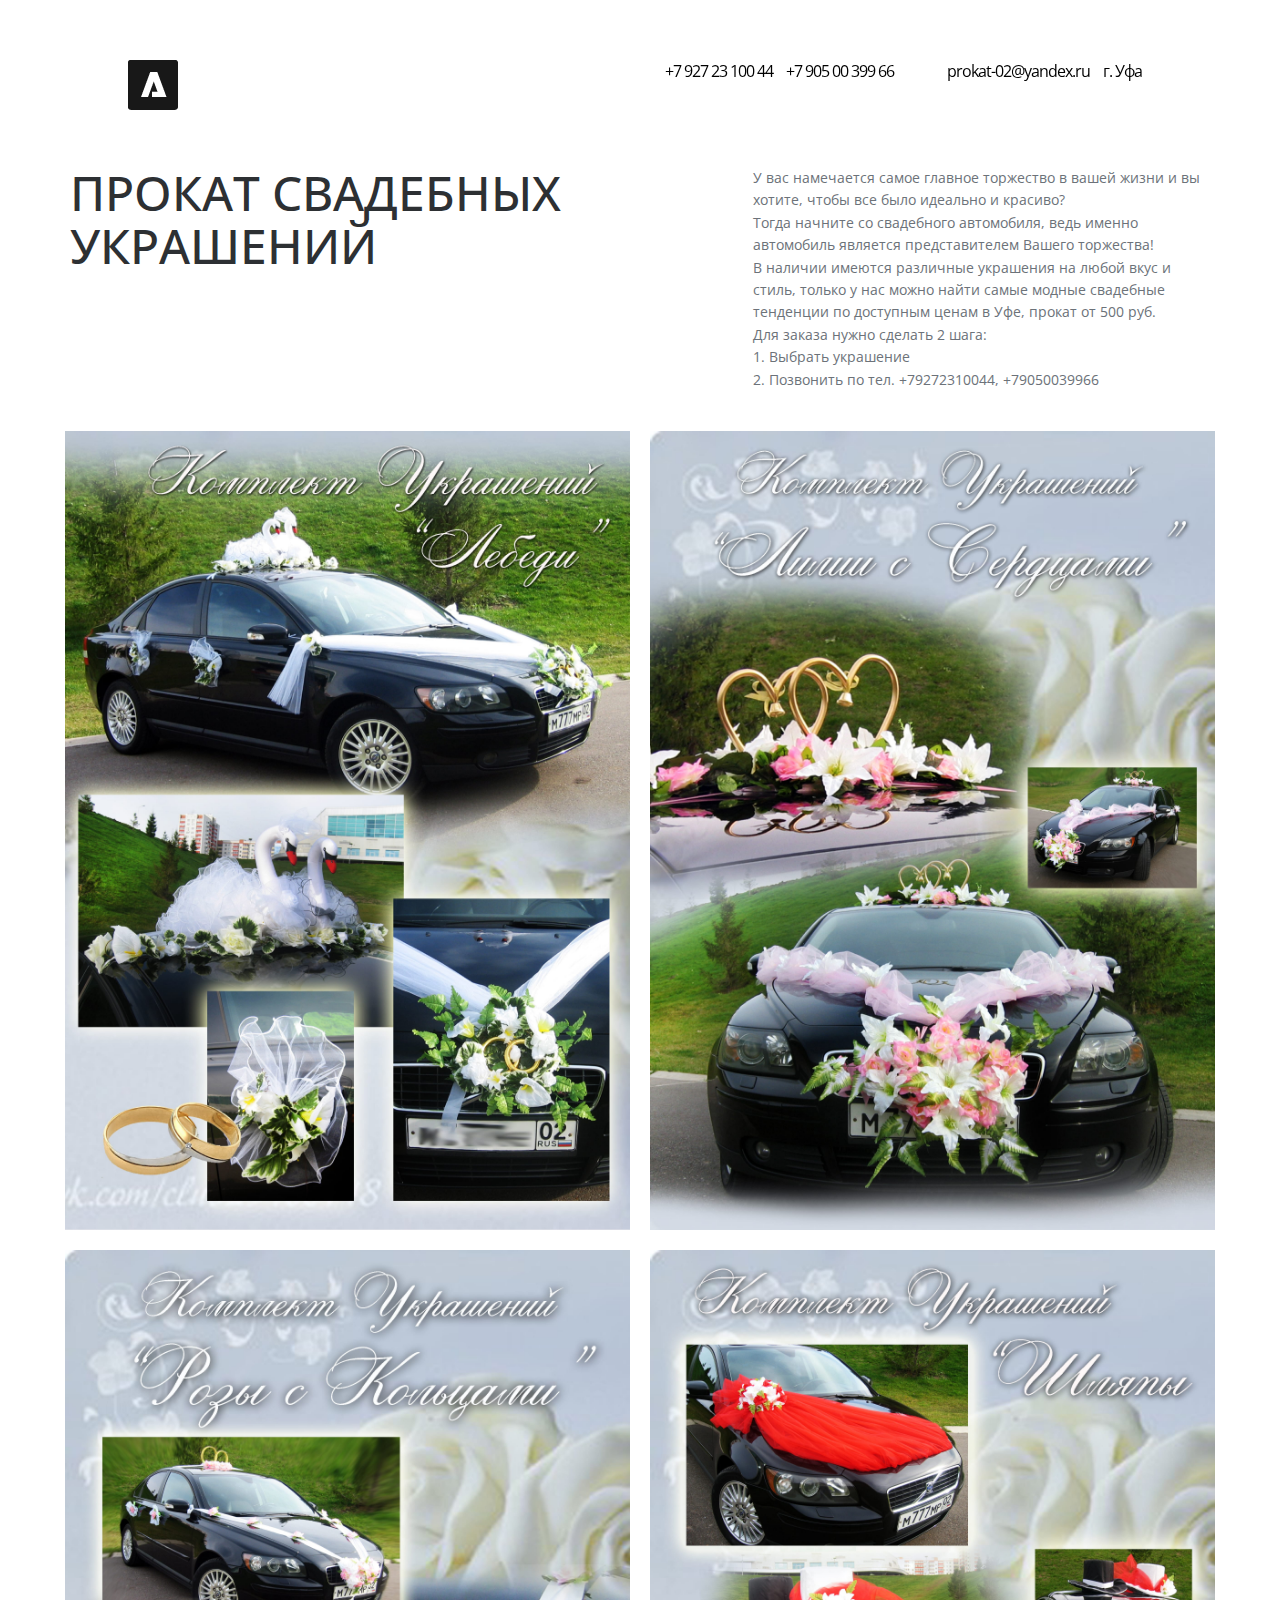
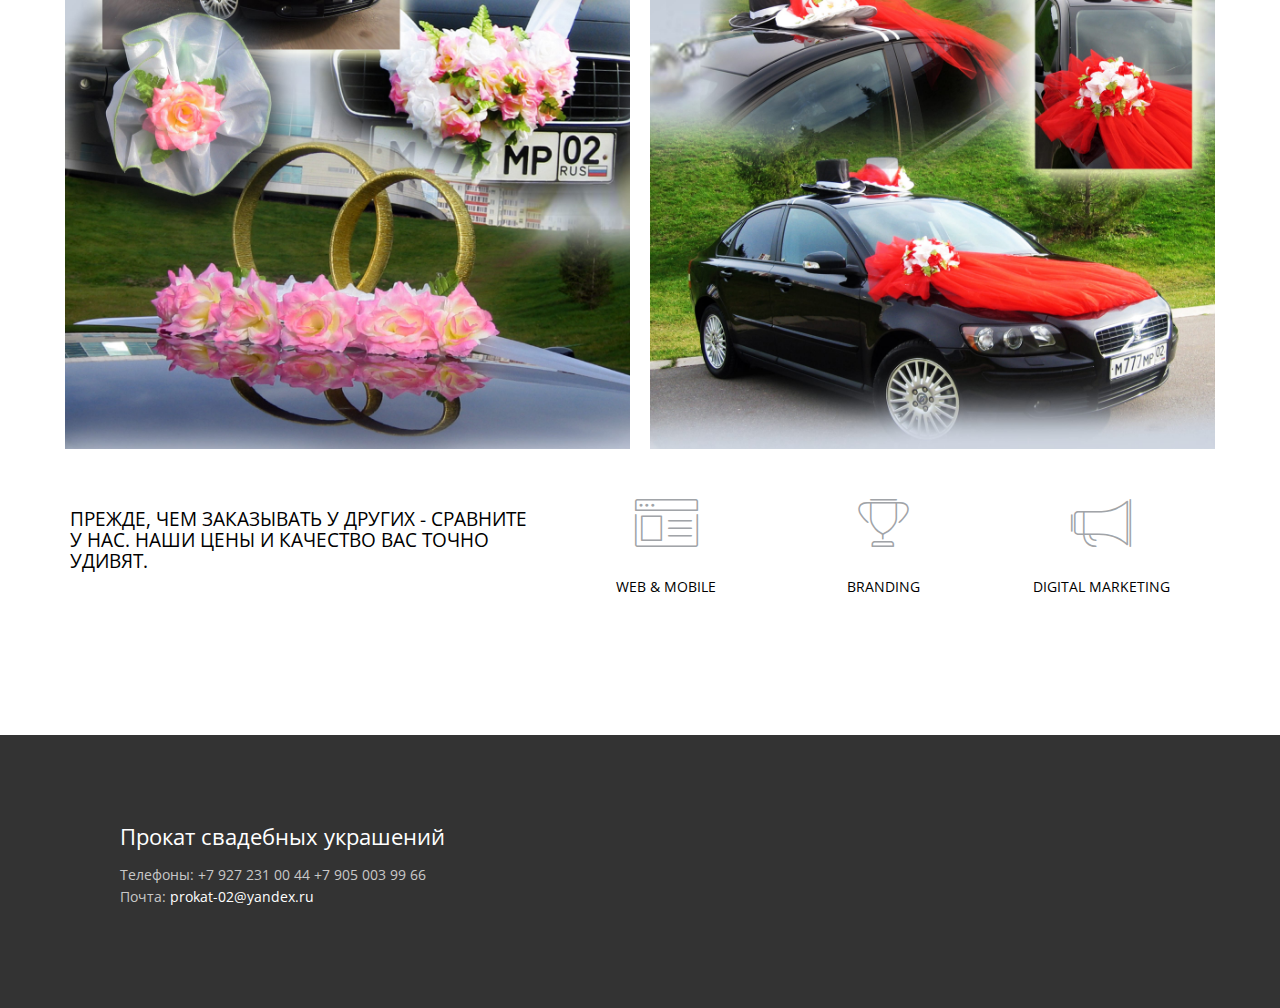
<file: index.html>
<!doctype html>
<!--[if lt IE 7]>      <html class="no-js lt-ie9 lt-ie8 lt-ie7" lang=""> <![endif]-->
<!--[if IE 7]>         <html class="no-js lt-ie9 lt-ie8" lang=""> <![endif]-->
<!--[if IE 8]>         <html class="no-js lt-ie9" lang=""> <![endif]-->
<!--[if gt IE 8]><!-->
<html class="no-js" lang="">
<!--<![endif]-->
<head>
<meta charset="utf-8">
<meta name="description" content="">
<meta name="viewport" content="width=device-width, initial-scale=1">
<title>Прокат свадебных украшений в Уфе </title>
<link rel="stylesheet" href="css/bootstrap.min.css">
<link rel="stylesheet" href="css/flexslider.css">
<link rel="stylesheet" href="css/jquery.fancybox.css">
<link rel="stylesheet" href="css/main.css">
<link rel="stylesheet" href="css/responsive.css">
<link rel="stylesheet" href="css/animate.min.css">
<link rel="stylesheet" href="css/font-icon.css">
<link rel="stylesheet" href="https://maxcdn.bootstrapcdn.com/font-awesome/4.4.0/css/font-awesome.min.css">
<link href="https://fonts.googleapis.com/css?family=Open+Sans+Condensed:300&amp;subset=cyrillic" rel="stylesheet">
</head>
<body>
<!-- header top section -->
<section class="banner" role="banner">
  <header id="header">
    <div class="header-content clearfix"> <a class="logo" href="index.html"><img src="images/logo.png" alt=""></a>
      <nav class="navigation" role="navigation">
        <ul class="primary-nav">
          <li>+7 927 23 100 44</li>
          <li>+7 905 00 399 66</li>
          <li><a href="mainlto:prokat-02@yandex.ru">prokat-02@yandex.ru</a></li>
          <li>г. Уфа</li>
        </ul>
      </nav>
      <a href="#" class="nav-toggle">Меню<span></span></a> </div>
  </header>
</section>
<!-- header top section --> 
<!-- header content section -->
<section id="hero" class="section ">
  <div class="container">
    <div class="row">
      <div class="col-md-7 col-sm-6 hero">
        <div class="hero-content">
          <h1>Прокат свадебных украшений</h1>
        </div>
        <!-- hero --> 
      </div>
      <div class="col-md-5 col-sm-6 hero">
        <div class="hero-content">
           <p> У вас намечается самое главное торжество в вашей жизни и вы хотите, чтобы все было идеально и красиво? <br> Тогда начните со свадебного автомобиля, ведь именно автомобиль является представителем Вашего торжества! <br>
               В наличии имеются различные  украшения на любой вкус и стиль, только у нас можно найти самые модные свадебные тенденции по доступным ценам в Уфе, прокат от 500 руб. <br>
               Для заказа нужно сделать 2 шага: <br>
               1.	Выбрать украшение <br>
               2.	Позвонить по тел. +79272310044, +79050039966 <br>
          </p>
        </div>
        <!-- hero --> 
      </div>
    </div>
  </div>
</section>
<!-- header content section --> 
<!-- portfolio grid section -->
<section id="portfolio">
  <div class="container">
    <div class="row">
      <div class="col-sm-6 portfolio-item"> <a href="work-details1.html" class="portfolio-link">
        <div class="caption">
          <div class="caption-content">
            <h3>Комплект украшений "Лебеди"</h3>
            <h4>Аренда 800 рублей</h4>
          </div>
        </div>
        <img src="images/portfolio/work-1.jpg" class="img-responsive" alt=""> </a> </div>
      <div class="col-sm-6 portfolio-item"> <a href="work-details2.html" class="portfolio-link">
        <div class="caption">
          <div class="caption-content">
            <h3>Комплект украшений "Розы с кольцами"</h3>
            <h4>Аренда 500 рублей</h4>
          </div>
        </div>
        <img src="images/portfolio/work-2.jpg" class="img-responsive" alt=""> </a> </div>
      <div class="col-sm-6 portfolio-item"> <a href="work-details3.html" class="portfolio-link">
        <div class="caption">
          <div class="caption-content">
            <h3>Комплект украшений "Лилии с сердцами"</h3>
            <h4>Аренда 700 рублей</h4>
          </div>
        </div>
        <img src="images/portfolio/work-3.jpg" class="img-responsive" alt=""> </a> </div>
      <div class="col-sm-6 portfolio-item"> <a href="work-details4.html" class="portfolio-link">
        <div class="caption">
          <div class="caption-content">
            <h3>Комплект украшений "Шляпы"</h3>
            <h4>Аренда 800 рублей</h4>
          </div>
        </div>
        <img src="images/portfolio/work-4.jpg" class="img-responsive" alt=""> </a> </div>
    </div>
  </div>
</section>
<!-- portfolio grid section --> 
<!-- service section -->
<section id="service" class="service section">
  <div class="container">
    <div class="row">
      <div class="col-md-5 col-sm-6">
        <h4>Прежде, чем заказывать у других - сравните у нас. Наши цены и качество вас точно удивят.</h4>
      </div>
      <div class="col-md-7 col-sm-6">
        <div class="col-md-4 col-sm-6 service text-center"> <span class="icon icon-browser"></span>
          <div class="service-content">
            <h5>Web & Mobile</h5>
          </div>
        </div>
        <div class="col-md-4 col-sm-6 service text-center"> <span class="icon icon-trophy"></span>
          <div class="service-content">
            <h5>Branding</h5>
          </div>
        </div>
        <div class="col-md-4 col-sm-6 service text-center"> <span class="icon icon-megaphone"></span>
          <div class="service-content">
            <h5>Digital Marketing</h5>
          </div>
        </div>
      </div>
    </div>
  </div>
</section>
<!-- service section --> 
<!-- footer section -->
<footer class="footer">
  <div class="container">
    <div class="col-md-6 left">
      <h4>Прокат свадебных украшений</h4>
      <p> Телефоны: +7 927 231 00 44  +7 905 003 99 66 <br> Почта: <a href="mailto:hello@agency.com"> prokat-02@yandex.ru </a></p>
    </div>
  </div>
</footer>
<!-- footer section --> 

<!-- JS FILES --> 
<script src="https://ajax.googleapis.com/ajax/libs/jquery/1.11.3/jquery.min.js"></script> 
<script src="js/bootstrap.min.js"></script> 
<script src="js/jquery.fancybox.pack.js"></script> 
<script src="js/retina.min.js"></script> 
<script src="js/modernizr.js"></script> 
<script src="js/main.js"></script>
</body>
</html>
</file>
<file: css/main.css>
/* ------------------------------------------------------------------------------
	Template Name: Flosix
	Author: Designstub
	Author URI: http://www.designstub.com
	License: GNU General Public License version 3.0
	License URI: http://www.gnu.org/licenses/gpl-3.0.html
	Version: 1.0

/* ------------------------------------------------------------------------------
	Typography
-------------------------------------------------------------------------------*/

@import url(https://fonts.googleapis.com/css?family=Open+Sans+Condensed:300);
p {
	font-size: 14px;
	line-height: 22.4px;
	color: #6c7279;
}
h1 {
	font-size: 65px;
	color: #2d3033;
}
h2 {
	font-size: 40px;
	color: #2d3033;
}
h3 {
	font-size: 28px;
	color: #2d3033;
	font-weight: 300;
}
h4 {
	font-size: 22px;
	color: #2d3033;
	font-weight: 400;
}
h5 {
	font-size: 14px;
	color: #2d3033;
	font-weight: 700;
}
.btn {
	background-color: #333;
	margin: 40px;
	color: #fff;
	font-size: 15px;
	font-weight: 600;
	letter-spacing: 1px;
	border-radius: 0px;
	padding: 3%;
	display: inline-block;
	text-transform: uppercase;
}
.btn:hover, .btn:focus {
	background-color: #000;
	color: #fff;
}
.btn-large {
	padding: 15px 40px;
}
/* ------------------------------------------------------------------------------
	Global Styles
-------------------------------------------------------------------------------*/
a {
	color: #e84545;
}
a:hover, a:focus {
	text-decoration: none;
	-moz-transition: background-color, color, 0.3s;
	-o-transition: background-color, color, 0.3s;
	-webkit-transition: background-color, color, 0.3s;
	transition: background-color, color, 0.3s;
}
body {
	font-family: 'Open Sans Condensed', sans-serif;
	font-weight: 400;
	color: #fff;
}
ul, ol {
	margin: 0;
	padding: 0;
}
ul li {
	list-style: none;
}
.section {
	padding: 30px 0;
}
.no-padding {
	padding: 0;
}
.no-gutter [class*=col-] {
	padding-right: 0;
	padding-left: 0;
}
.extra-padding {
	margin: 60px 0 0 100px;
}
/* ------------------------------------------------------------------------------
	 Header
-------------------------------------------------------------------------------*/
#header {
	position: fixed;
	width: 100%;
	z-index: 999;
}
#header .header-content {
	margin: 0 auto;
	padding: 60px 10%;
	width: 100%;
	-moz-transition: padding 0.3s;
	-o-transition: padding 0.3s;
	-webkit-transition: padding 0.3s;
	transition: padding 0.3s;
}
#header .logo {
	float: left;
}
#header.fixed {
	background-color: rgba(255, 255, 255, 1);
}
#header.fixed .header-content {
	border-bottom: 0;
	padding: 25px 10%;
}
#header.fixed .nav-toggle {
	top: 18px;
}
.navigation.open {
	opacity: 0.9;
	visibility: visible;
	-moz-transition: opacity 0.5s;
	-o-transition: opacity 0.5s;
	-webkit-transition: opacity 0.5s;
	transition: opacity 0.5s;
}
.navigation {
	float: right;
}
.navigation li {
	display: inline-block;
}
.navigation, .navigation a {
	color: rgba(0, 0, 0, 1);
	font-size: 16px;
	margin-left: 40px;
	letter-spacing: -1px;
}
.navigation a:hover, .navigation a.active {
	color: #000;
}
.nav-toggle {
	display: none;
	height: 44px;
	overflow: hidden;
	position: fixed;
	right: 5%;
	text-indent: 100%;
	top: 32px;
	white-space: nowrap;
	width: 44px;
	z-index: 99999;
	-moz-transition: all 0.3s;
	-o-transition: all 0.3s;
	-webkit-transition: all 0.3s;
	transition: all 0.3s;
}
.nav-toggle:before, .nav-toggle:after {
	border-radius: 50%;
	content: "";
	height: 100%;
	left: 0;
	position: absolute;
	top: 0;
	width: 100%;
	-moz-transform: translateZ(0);
	-ms-transform: translateZ(0);
	-webkit-transform: translateZ(0);
	transform: translateZ(0);
	-moz-backface-visibility: hidden;
	-webkit-backface-visibility: hidden;
	backface-visibility: hidden;
	-moz-transition-property: -moz-transform;
	-o-transition-property: -o-transform;
	-webkit-transition-property: -webkit-transform;
	transition-property: transform;
}
.nav-toggle:before {
	background-color: #333;
	-moz-transform: scale(1);
	-ms-transform: scale(1);
	-webkit-transform: scale(1);
	transform: scale(1);
	-moz-transition-duration: 0.3s;
	-o-transition-duration: 0.3s;
	-webkit-transition-duration: 0.3s;
	transition-duration: 0.3s;
}
.nav-toggle:after {
	background-color: #000;
	-moz-transform: scale(0);
	-ms-transform: scale(0);
	-webkit-transform: scale(0);
	transform: scale(0);
	-moz-transition-duration: 0s;
	-o-transition-duration: 0s;
	-webkit-transition-duration: 0s;
	transition-duration: 0s;
}
.nav-toggle span {
	background-color: #fff;
	bottom: auto;
	display: inline-block;
	height: 3px;
	left: 50%;
	position: absolute;
	right: auto;
	top: 50%;
	width: 18px;
	z-index: 10;
	-moz-transform: translateX(-50%) translateY(-50%);
	-ms-transform: translateX(-50%) translateY(-50%);
	-webkit-transform: translateX(-50%) translateY(-50%);
	transform: translateX(-50%) translateY(-50%);
}
.nav-toggle span:before, .nav-toggle span:after {
	background-color: #fff;
	content: "";
	height: 100%;
	position: absolute;
	right: 0;
	top: 0;
	width: 100%;
	-moz-transform: translateZ(0);
	-ms-transform: translateZ(0);
	-webkit-transform: translateZ(0);
	transform: translateZ(0);
	-moz-backface-visibility: hidden;
	-webkit-backface-visibility: hidden;
	backface-visibility: hidden;
	-moz-transition: -moz-transform 0.3s;
	-o-transition: -o-transform 0.3s;
	-webkit-transition: -webkit-transform 0.3s;
	transition: transform 0.3s;
}
.nav-toggle span:before {
	-moz-transform: translateY(-6px) rotate(0deg);
	-ms-transform: translateY(-6px) rotate(0deg);
	-webkit-transform: translateY(-6px) rotate(0deg);
	transform: translateY(-6px) rotate(0deg);
}
.nav-toggle span:after {
	-moz-transform: translateY(6px) rotate(0deg);
	-ms-transform: translateY(6px) rotate(0deg);
	-webkit-transform: translateY(6px) rotate(0deg);
	transform: translateY(6px) rotate(0deg);
}
.nav-toggle.close-nav:before {
	-moz-transform: scale(0);
	-ms-transform: scale(0);
	-webkit-transform: scale(0);
	transform: scale(0);
}
.nav-toggle.close-nav:after {
	-moz-transform: scale(1);
	-ms-transform: scale(1);
	-webkit-transform: scale(1);
	transform: scale(1);
}
.nav-toggle.close-nav span {
	background-color: rgba(255, 255, 255, 0);
}
.nav-toggle.close-nav span:before, .nav-toggle.close-nav span:after {
	background-color: #fff;
}
.nav-toggle.close-nav span:before {
	-moz-transform: translateY(0) rotate(45deg);
	-ms-transform: translateY(0) rotate(45deg);
	-webkit-transform: translateY(0) rotate(45deg);
	transform: translateY(0) rotate(45deg);
}
.nav-toggle.close-nav span:after {
	-moz-transform: translateY(0) rotate(-45deg);
	-ms-transform: translateY(0) rotate(-45deg);
	-webkit-transform: translateY(0) rotate(-45deg);
	transform: translateY(0) rotate(-45deg);
}
/* ------------------------------------------------------------------------------
	 Hero content
-------------------------------------------------------------------------------*/
.hero {
	margin-top: 10%;
}
.hero-content {
}
.hero h1 {
	font-size: 48px;
	text-transform: uppercase;
}
.hero h4 {
	font-weight: 400;
}
.hero p {
	padding-top: 20px;
}
/* ------------------------------------------------------------------------------
	 Portfolio
-------------------------------------------------------------------------------*/
#portfolio .portfolio-item {
	right: 0;
	margin: 0 0 20px;
	padding: 0 10px;
}
#portfolio .portfolio-item .portfolio-link {
	display: block;
	position: relative;
	margin: 0 auto;
}
#portfolio .portfolio-item .portfolio-link .caption {
	position: absolute;
	width: 100%;
	height: 100%;
	opacity: 0;
	background: rgba(58,54,54,.9);
	-webkit-transition: all ease .5s;
	-moz-transition: all ease .5s;
	transition: all ease .5s;
}
#portfolio .portfolio-item .portfolio-link .caption:hover {
	opacity: 1;
}
#portfolio .portfolio-item .portfolio-link .caption .caption-content {
	position: absolute;
	top: 50%;
	width: 100%;
	height: 20px;
	margin-top: -12px;
	text-align: center;
	font-size: 20px;
	color: #fff;
}
#portfolio .portfolio-item .portfolio-link .caption .caption-content i {
	margin-top: -12px;
}
#portfolio .portfolio-item .portfolio-link .caption .caption-content h3 {
	margin: 0;
	color: #e9eaed;
	font-size: 17px;
	letter-spacing: 4px;
	text-transform: uppercase;
}
#portfolio .portfolio-item .portfolio-link .caption .caption-content h4 {
	margin: 10px 0;
	color: #e9eaed;
	font-size: 12px;
	letter-spacing: 2px;
	text-transform: uppercase;
}
#portfolio * {
	z-index: 2;
}
/* ------------------------------------------------------------------------------
	 Service
-------------------------------------------------------------------------------*/
.service {
	margin-bottom: 50px;
}
.service h4 {
	font-size: 19px;
	color: #000;
	font-weight: 400;
	text-transform: uppercase;
}
.service-content {
	margin-top: 30px;
}
.service .icon {
	color: #a1a4a8;
	font-size: 48px;
}
.service-content h5 {
	text-transform: uppercase;
	font-weight: 400;
	color: #000;
}
/* ------------------------------------------------------------------------------
	 Footer
-------------------------------------------------------------------------------*/
.footer {
	text-align: left;
	background-color: #333;
	padding: 7%;
}
.footer h4 {
	color: #fff;
	margin: 0 0 15px 0;
	padding: 0px;
}
.footer p {
	color: #c8c8c8;
}
.footer a {
	color: #fff;
}
.footer a:hover {
	text-decoration: underline;
}
.footer .fa-heart {
	color: #e84545;
	font-size: 11px;
	margin: 0 2px;
}
/* ------------------------------------------------------------------------------
	 Work Details
-------------------------------------------------------------------------------*/
.work-detail img {
	width: 100%;
	text-align: center;
	margin: 5% 0 5% 0;
}

.work-detail a
{
	color:#000;
}


.primary-nav li {
  margin-right: 10px !important;
}
</file>
<file: css/responsive.css>
@media screen and (max-width: 1024px) {
#header .header-content {
	width: 90%;
}
#header .header-content {
	padding: 30px 0%;
}
#header.fixed .header-content {
    border-bottom: 0 none;
    padding: 25px 0;
}
.nav-toggle {
	display: block;
}
.navigation {
	position: fixed;
	background-color: #fff;
	width: 100%;
	height: 100%;
	top: 0;
	left: 0;
	z-index: 99999;
	visibility: hidden;
	opacity: 0;
	-webkit-transition: opacity 0.5s, visibility 0s 0.5s;
	transition: opacity 0.5s, visibility 0s 0.5s;
}
.navigation .primary-nav {
	position: relative;
	top: 45%;
	-moz-transform: translateY(-45%);
	-ms-transform: translateY(-45%);
	-webkit-transform: translateY(-45%);
	transform: translateY(-45%);
}
.navigation li {
	display: block;
	font-size: 25px;
		text-align: center;
	margin-bottom: 20px;
}
.navigation a {
	display: block;
	font-size: 25px;
	margin: 0;
	margin-left: 0px;
	text-align: center;
}
.flex-control-nav {
	bottom: 20px;
}
}
@media screen and (max-width: 768px) {
#header .header-content {
	padding: 30px 0%;
}
.navigation, .navigation a {
	margin-left: 0px;
}
.flexslider {
	padding-bottom: 80px;
}
.flex-control-nav {
	width: 100%;
}
.footer .footer-col {
	margin-bottom: 50px;
}
.hero {
	margin-top: 0px;
}
.hero-content h1 {
	margin-top: 25%;
	font-size: 24px;
}
.hero-content p {
	margin-top: 0px;

}
.hero-content h4 {
	margin-top: 25%;

}
.service {
    margin: 50px 0 50px 0;
}
.btn
{
margin-top:40%;	
}
}
@media screen and (max-width: 640px) {
#header .header-content {
	padding: 30px 0%;
}
.navigation, .navigation a {
	margin-left: 0px;
}
.hero {
	margin-top: 0px;
}
.hero-content h1 {
	margin-top: 25%;
	font-size: 24px;
}
.hero-content h4 {
	margin-top: 25%;

}
.service {
    margin: 50px 0 50px 0;
}
.btn
{
margin-top:10%;	
}
}
@media screen and (max-width: 480px) {
#header .header-content {
	padding: 30px 0%;
}
.navigation, .navigation a {
	margin-left: 0px;
}
.hero {
	margin-top: 0px;
}
.hero-content h1 {
	margin-top: 25%;
	font-size: 24px;
}
.hero-content h4 {
	margin-top: 25%;

}
.hero-content p {
    margin-top: 0px;
}

.extra-padding {
    margin: 50px 0px;
}
.service {
    margin: 50px 0 50px 0;
}
}
@media screen and (max-width: 320px) {
#header .header-content {
	padding: 30px 2%;
}
.navigation, .navigation a {
	margin-left: 0px;
}
.hero {
	margin-top: 0px;
}
.hero-content h1 {
	margin-top: 25%;
	font-size: 24px;
}
.hero-content h4 {
	margin-top: 25%;

}
.hero-content p {
    margin-top: 0px;
}
.service {
    margin: 50px 0 50px 0;
}
.extra-padding {
    margin: 50px 0px;
}
}
</file>
<file: css/font-icon.css>
/* ==========================================================================
	Font Icon (http://www.elegantthemes.com/blog/freebie-of-the-week/free-line-style-icons)
========================================================================== */
@font-face {
  font-family: "elegant-theme-line";
  src: url('../fonts/elegant-theme-line.ttf?1439850014') format('truetype'), url('../fonts/elegant-theme-line.eot?1439850014') format('embedded-opentype'), url('../fonts/elegant-theme-line.svg?1439850014') format('svg'), url('../fonts/elegant-theme-line.woff?1439850014') format('woff'); }
.icon {
  font-family: 'elegant-theme-line';
  speak: none;
  font-style: normal;
  font-weight: normal;
  font-variant: normal;
  text-transform: none;
  line-height: 1;
  /* Better Font Rendering =========== */
  -webkit-font-smoothing: antialiased;
  -moz-osx-font-smoothing: grayscale; }

.icon-mobile:before {
  content: "\e000"; }

.icon-laptop:before {
  content: "\e001"; }

.icon-desktop:before {
  content: "\e002"; }

.icon-tablet:before {
  content: "\e003"; }

.icon-phone:before {
  content: "\e004"; }

.icon-document:before {
  content: "\e005"; }

.icon-documents:before {
  content: "\e006"; }

.icon-search:before {
  content: "\e007"; }

.icon-clipboard:before {
  content: "\e008"; }

.icon-newspaper:before {
  content: "\e009"; }

.icon-notebook:before {
  content: "\e00a"; }

.icon-book-open:before {
  content: "\e00b"; }

.icon-browser:before {
  content: "\e00c"; }

.icon-calendar:before {
  content: "\e00d"; }

.icon-presentation:before {
  content: "\e00e"; }

.icon-picture:before {
  content: "\e00f"; }

.icon-pictures:before {
  content: "\e010"; }

.icon-video:before {
  content: "\e011"; }

.icon-camera:before {
  content: "\e012"; }

.icon-printer:before {
  content: "\e013"; }

.icon-toolbox:before {
  content: "\e014"; }

.icon-briefcase:before {
  content: "\e015"; }

.icon-wallet:before {
  content: "\e016"; }

.icon-gift:before {
  content: "\e017"; }

.icon-bargraph:before {
  content: "\e018"; }

.icon-grid:before {
  content: "\e019"; }

.icon-expand:before {
  content: "\e01a"; }

.icon-focus:before {
  content: "\e01b"; }

.icon-edit:before {
  content: "\e01c"; }

.icon-adjustments:before {
  content: "\e01d"; }

.icon-ribbon:before {
  content: "\e01e"; }

.icon-hourglass:before {
  content: "\e01f"; }

.icon-lock:before {
  content: "\e020"; }

.icon-megaphone:before {
  content: "\e021"; }

.icon-shield:before {
  content: "\e022"; }

.icon-trophy:before {
  content: "\e023"; }

.icon-flag:before {
  content: "\e024"; }

.icon-map:before {
  content: "\e025"; }

.icon-puzzle:before {
  content: "\e026"; }

.icon-basket:before {
  content: "\e027"; }

.icon-envelope:before {
  content: "\e028"; }

.icon-streetsign:before {
  content: "\e029"; }

.icon-telescope:before {
  content: "\e02a"; }

.icon-gears:before {
  content: "\e02b"; }

.icon-key:before {
  content: "\e02c"; }

.icon-paperclip:before {
  content: "\e02d"; }

.icon-attachment:before {
  content: "\e02e"; }

.icon-pricetags:before {
  content: "\e02f"; }

.icon-lightbulb:before {
  content: "\e030"; }

.icon-layers:before {
  content: "\e031"; }

.icon-pencil:before {
  content: "\e032"; }

.icon-tools:before {
  content: "\e033"; }

.icon-tools-2:before {
  content: "\e034"; }

.icon-scissors:before {
  content: "\e035"; }

.icon-paintbrush:before {
  content: "\e036"; }

.icon-magnifying-glass:before {
  content: "\e037"; }

.icon-circle-compass:before {
  content: "\e038"; }

.icon-linegraph:before {
  content: "\e039"; }

.icon-mic:before {
  content: "\e03a"; }

.icon-strategy:before {
  content: "\e03b"; }

.icon-beaker:before {
  content: "\e03c"; }

.icon-caution:before {
  content: "\e03d"; }

.icon-recycle:before {
  content: "\e03e"; }

.icon-anchor:before {
  content: "\e03f"; }

.icon-profile-male:before {
  content: "\e040"; }


.icon-profile-female:before {
  content: "\e041"; }

.icon-bike:before {
  content: "\e042"; }

.icon-wine:before {
  content: "\e043"; }

.icon-hotairballoon:before {
  content: "\e044"; }

.icon-globe:before {
  content: "\e045"; }

.icon-genius:before {
  content: "\e046"; }

.icon-map-pin:before {
  content: "\e047"; }

.icon-dial:before {
  content: "\e048"; }

.icon-chat:before {
  content: "\e049"; }

.icon-heart:before {
  content: "\e04a"; }

.icon-cloud:before {
  content: "\e04b"; }

.icon-upload:before {
  content: "\e04c"; }

.icon-download:before {
  content: "\e04d"; }

.icon-target:before {
  content: "\e04e"; }

.icon-hazardous:before {
  content: "\e04f"; }

.icon-piechart:before {
  content: "\e050"; }

.icon-speedometer:before {
  content: "\e051"; }

.icon-global:before {
  content: "\e052"; }

.icon-compass:before {
  content: "\e053"; }

.icon-lifesaver:before {
  content: "\e054"; }

.icon-clock:before {
  content: "\e055"; }

.icon-aperture:before {
  content: "\e056"; }

.icon-quote:before {
  content: "\e057"; }

.icon-scope:before {
  content: "\e058"; }

.icon-alarmclock:before {
  content: "\e059"; }

.icon-refresh:before {
  content: "\e05a"; }

.icon-happy:before {
  content: "\e05b"; }

.icon-sad:before {
  content: "\e05c"; }

.icon-facebook:before {
  content: "\e05d"; }

.icon-twitter:before {
  content: "\e05e"; }

.icon-googleplus:before {
  content: "\e05f"; }

.icon-rss:before {
  content: "\e060"; }

.icon-tumblr:before {
  content: "\e061"; }

.icon-linkedin:before {
  content: "\e062"; }

.icon-dribbble:before {
  content: "\e063"; }
</file>
